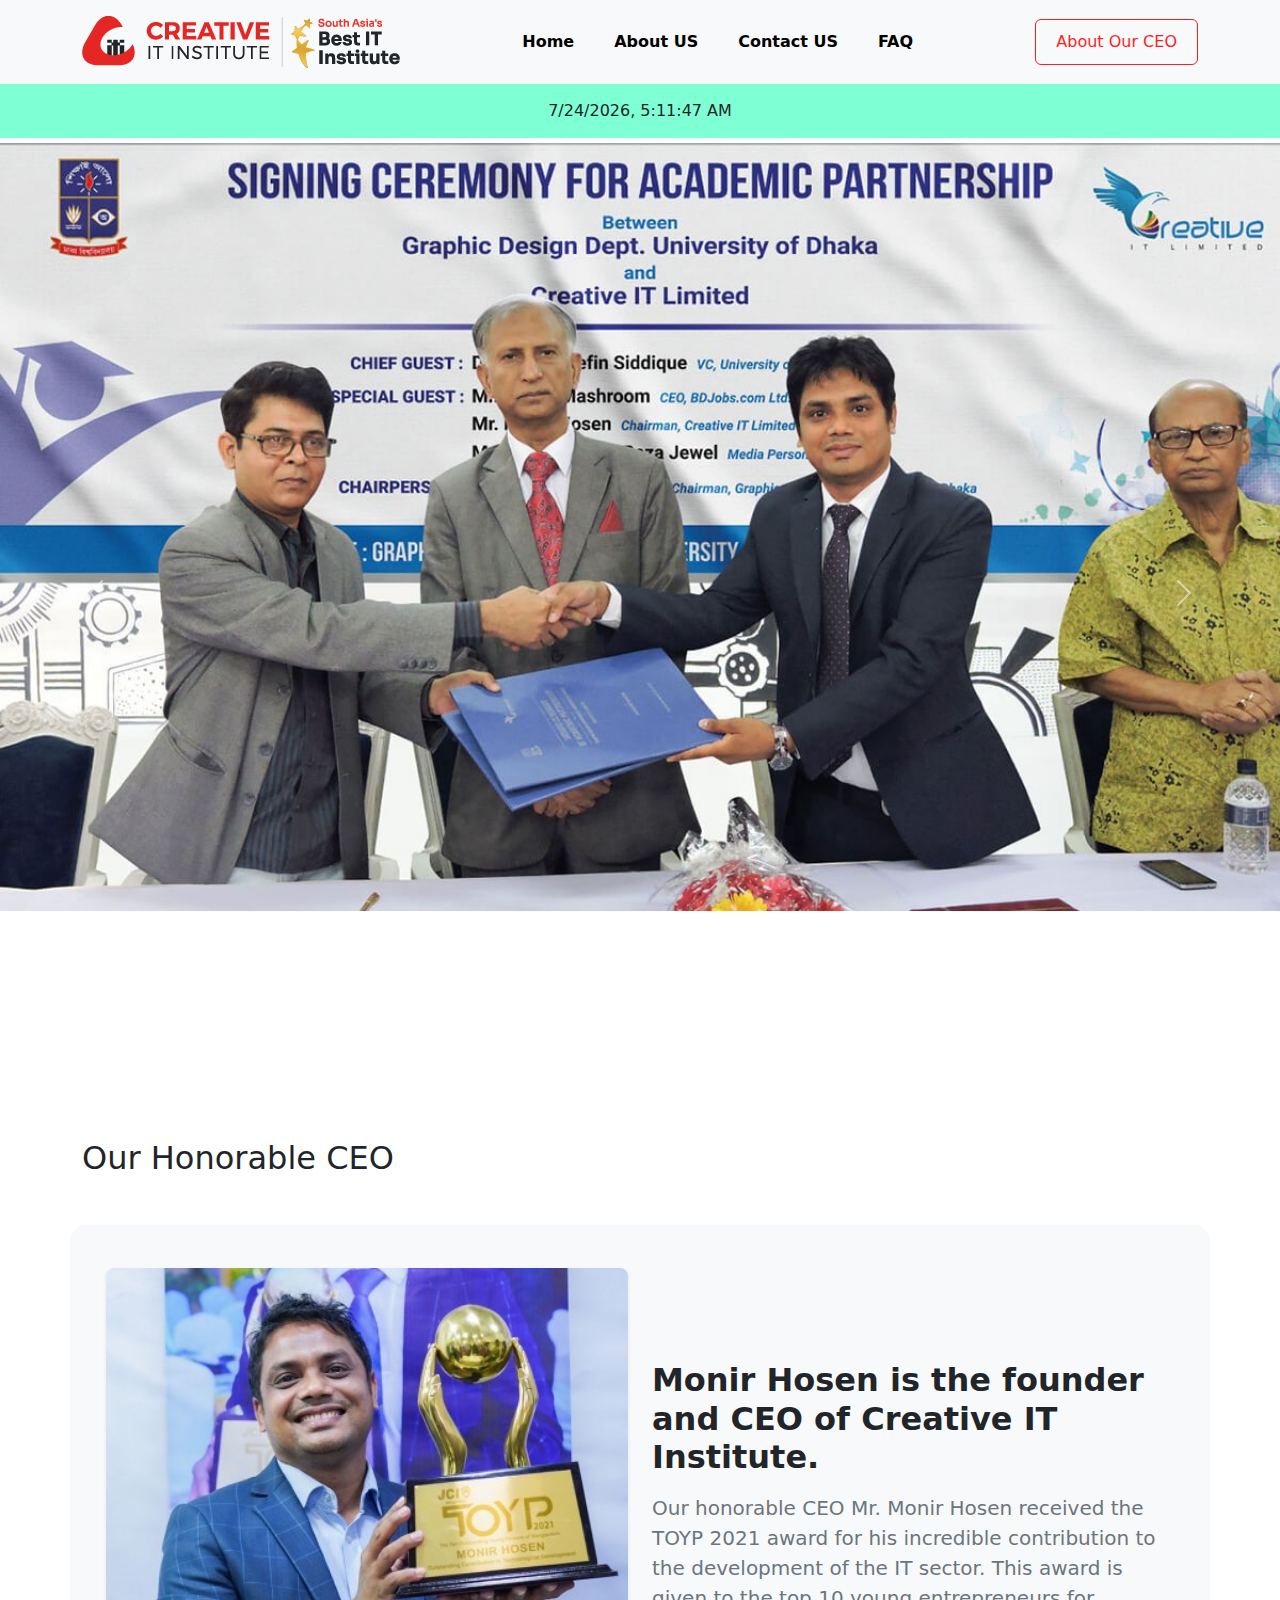
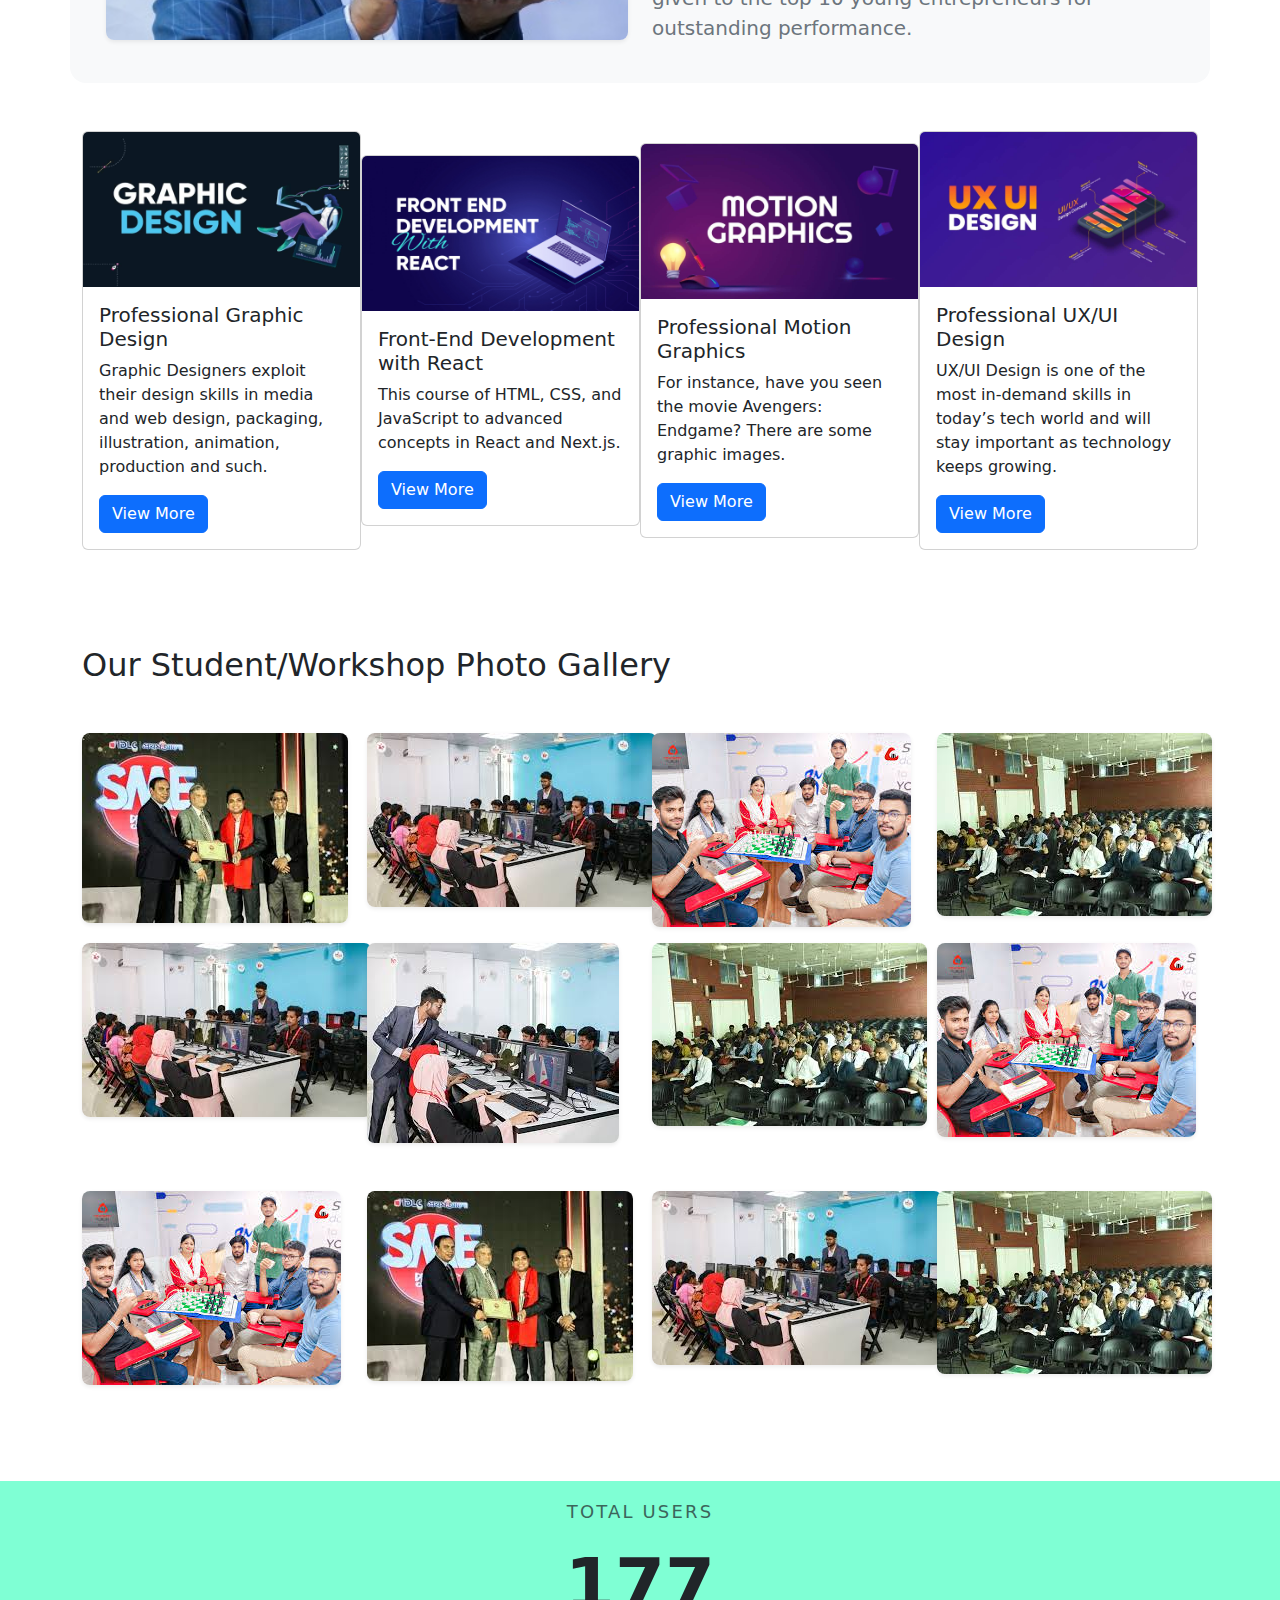
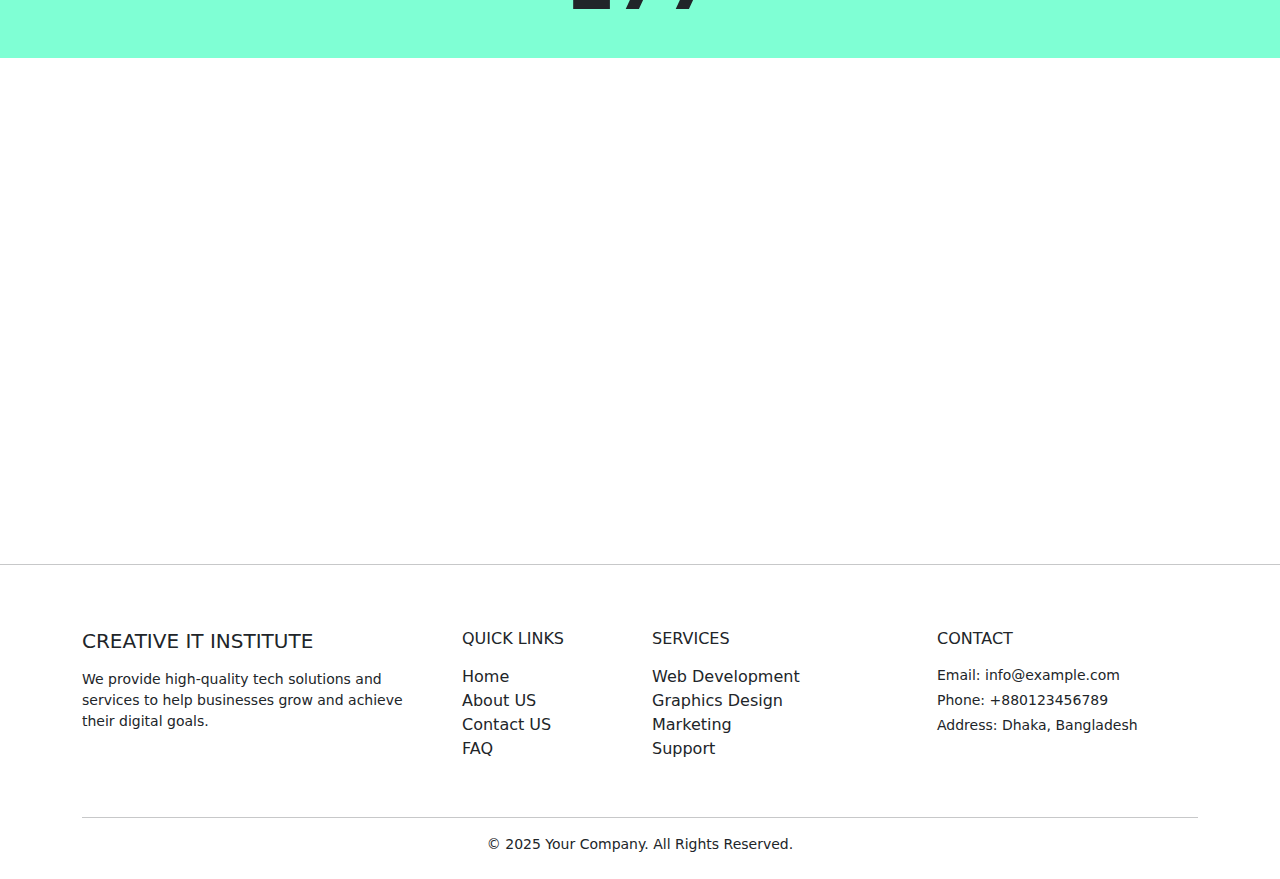
<file: index.html>
<!DOCTYPE html>
<html lang="en">

<head>
    <meta charset="UTF-8">
    <meta name="viewport" content="width=device-width, initial-scale=1.0">
    <title>EBT-Exam-II</title>
    <link rel="icon" type="image/x-icon" href="/Images/fav.webp">
    <link rel="stylesheet" href="./CSS/bootstrap.min.css">
    <link rel="stylesheet" href="./CSS/Style.css">
</head>     
<body>     
    <nav class="navbar navbar-expand-lg navbar-light bg-light">  
        <div class="container py-2">
            <img src="./Images/logo.png" alt=""> 
            <button class="navbar-toggler" type="button" data-bs-toggle="collapse"
                data-bs-target="#navbarSupportedContent" aria-controls="navbarSupportedContent" aria-expanded="false"
                aria-label="Toggle navigation">
                <span class="navbar-toggler-icon"></span>
            </button>
            <div class="collapse navbar-collapse" id="navbarSupportedContent">
                <ul class="navbar-nav me-auto mb-2 mb-lg-0 gap-4">
                    <li class="nav-item">
                        <a class="nav-link active nav-a" aria-current="page" href="#" rel="noopener noreferrer">Home</a>
                    </li>
                    <li class="nav-item">
                        <a class="nav-link active nav-a" aria-current="page" href="/Pages/About.html" target="_blank"
                            rel="noopener noreferrer">About
                            US</a>
                    </li>
                    <li class="nav-item">
                        <a class="nav-link active nav-a" aria-current="page" href="/Pages/Contact.html" target="_blank"
                            rel="noopener noreferrer">Contact
                            US</a>
                    </li>
                    <li class="nav-item">
                        <a class="nav-link active nav-a" aria-current="page" href="/Pages/FAQ.html" target="_blank"
                            rel="noopener noreferrer">FAQ</a>
                    </li>
                </ul>
                <button class="btn btn-outline-success">
                    <a href="#CEO">About Our CEO</a>
                </button>
            </div>
        </div>
    </nav>

    <p id="demo"></p>

    <div id="carouselExampleControls" class="carousel slide" data-bs-ride="carousel">
        <div class="carousel-inner">
            <div class="carousel-item active">
                <img src="./Images/cii.jpg" class="d-block w-100" alt="...">
            </div>
            <div class="carousel-item">
                <img src="./Images/cccccc.webp" class="d-block w-100" alt="...">
            </div>
            <div class="carousel-item">
                <img src="./Images/cccii.jpg" class="d-block w-100" alt="...">
            </div>
            <div class="carousel-item">
                <img src="./Images/ccccii.jpg" class="d-block w-100" alt="...">
            </div>
        </div>
        <button class="carousel-control-prev" type="button" data-bs-target="#carouselExampleControls"
            data-bs-slide="prev">
            <span class="carousel-control-prev-icon" aria-hidden="true"></span>
            <span class="visually-hidden">Previous</span>
        </button>
        <button class="carousel-control-next" type="button" data-bs-target="#carouselExampleControls"
            data-bs-slide="next">
            <span class="carousel-control-next-icon" aria-hidden="true"></span>
            <span class="visually-hidden">Next</span>
        </button>
    </div>

    <div class="container my-5 pt-5" id="CEO">
        <h2>Our Honorable CEO</h2>
        <div class="row align-items-center p-4 rounded-4 mt-5" style="background:#f8f9fa;">
            <div class="col-lg-6 mb-4 mb-lg-0">
                <img src="/Images/CEO.jpg" alt="Award Image" class="img-fluid rounded-3 shadow-sm w-100">
            </div>

            <div class="col-lg-6 mt-5 pt-5">
                <h2 class="fw-bold mb-3 mt-3">
                    Monir Hosen is the founder and CEO of Creative IT Institute.
                </h2>

                <p class="text-secondary fs-5">
                    Our honorable CEO Mr. Monir Hosen received the TOYP 2021 award for his incredible
                    contribution to the development of the IT sector. This award is given to the top
                    10 young entrepreneurs for outstanding performance.
                </p>
            </div>

        </div>
    </div>

    <div class="container d-flex mt-5">
        <div class="card" style="width: 18rem;">
            <img src="./Images/GD.jpg" class="card-img-top" alt="...">
            <div class="card-body">
                <h5 class="card-title">Professional Graphic Design</h5>
                <p class="card-text">Graphic Designers exploit their design skills in media and web design, packaging,
                    illustration, animation, production
                    and such.</p>
                <a href="#" class="btn btn-primary">View More</a>
            </div>
        </div>
        <div class="card" style="width: 18rem;">
            <img src="./Images/MFDR.jpg" class="card-img-top" alt="...">
            <div class="card-body">
                <h5 class="card-title">Front-End Development with React</h5>
                <p class="card-text">This course of HTML, CSS, and JavaScript to advanced concepts in React and Next.js.
                </p>
                <a href="#" class="btn btn-primary">View More</a>
            </div>
        </div>
        <div class="card" style="width: 18rem;">
            <img src="./Images/MG.jpg" class="card-img-top" alt="...">
            <div class="card-body">
                <h5 class="card-title">Professional Motion Graphics</h5>
                <p class="card-text">For instance, have you seen the movie
                    Avengers: Endgame? There are some graphic images.</p>
                <a href="#" class="btn btn-primary">View More</a>
            </div>
        </div>
        <div class="card" style="width: 18rem;">
            <img src="./Images/UIXI.jpg" class="card-img-top" alt="...">
            <div class="card-body">
                <h5 class="card-title">Professional UX/UI Design</h5>
                <p class="card-text">UX/UI Design is one of the most in-demand skills in today’s tech world and will
                    stay important as technology keeps
                    growing.</p>
                <a href="#" class="btn btn-primary">View More</a>
            </div>
        </div>
    </div>

    <div class="container mt-5 pt-5 mb-5 pb-5">
        <h2>Our Student/Workshop Photo Gallery</h2>
        <div class="row mt-5">
            <div class="col-lg-3 "><img class="rounded-3 shadow-sm" src="./Images/s1.jpg" alt=""></div>
            <div class="col-lg-3 "><img class="rounded-3 shadow-sm" src="./Images/s.jpg" alt=""></div>
            <div class="col-lg-3 "><img class="rounded-3 shadow-sm" src="./Images/ss.jpg" alt=""></div>
            <div class="col-lg-3 "><img class="rounded-3 shadow-sm" src="./Images/ss1.jpg" alt=""></div>
        </div>
        <div class="row mt-3">
            <div class="col-lg-3 "><img class="rounded-3 shadow-sm" src="./Images/s.jpg" alt=""></div>
            <div class="col-lg-3 "><img class="rounded-3 shadow-sm" src="./Images/sss.jpg" alt=""></div>
            <div class="col-lg-3 "><img class="rounded-3 shadow-sm" src="./Images/ss1.jpg" alt=""></div>
            <div class="col-lg-3 "><img class="rounded-3 shadow-sm" src="./Images/ss.jpg" alt=""></div>
        </div>
        <div class="row mt-5">
            <div class="col-lg-3 "><img class="rounded-3 shadow-sm" src="./Images/ss.jpg" alt=""></div>
            <div class="col-lg-3 "><img class="rounded-3 shadow-sm" src="./Images/s1.jpg" alt=""></div>
            <div class="col-lg-3 "><img class="rounded-3 shadow-sm" src="./Images/s.jpg" alt=""></div>
            <div class="col-lg-3 "><img class="rounded-3 shadow-sm" src="./Images/ss1.jpg" alt=""></div>
        </div>
    </div>

    <section class="counter-section">
        <h2 class="counter-title">Total Users</h2>
        <span id="number_up" class="counter-value">0</span>
    </section>

    <ul class="food-list">
        <li>Pizza</li>
        <li>Burger</li>
        <li>Sushi</li>
        <li>Pasta</li>
        <li>Salad</li>
    </ul>

    <hr class=" border-dark">
    <footer class="  pt-5 pb-4">
        <div class="container">
            <div class="row">

                <div class="col-lg-4 col-md-6 mb-4">
                    <h5 class="text-uppercase mb-3">Creative IT Institute</h5>
                    <p class="small">
                        We provide high-quality tech solutions and services to help businesses grow
                        and achieve their digital goals.
                    </p>
                </div>

                <div class="col-lg-2 col-md-6 mb-4">
                    <h6 class="text-uppercase mb-3">Quick Links</h6>
                    <ul class="list-unstyled">
                        <li><a href="#" class=" text-dark text-decoration-none">Home</a></li>
                        <li><a href="#" class=" text-dark text-decoration-none">About US</a></li>
                        <li><a href="#" class=" text-dark text-decoration-none">Contact US</a></li>
                        <li><a href="#" class=" text-dark text-decoration-none">FAQ</a></li>
                    </ul>
                </div>

                <div class="col-lg-3 col-md-6 mb-4">
                    <h6 class="text-uppercase mb-3">Services</h6>
                    <ul class="list-unstyled">
                        <li><a href="#" class=" text-dark text-decoration-none">Web Development</a></li>
                        <li><a href="#" class=" text-dark text-decoration-none">Graphics Design</a></li>
                        <li><a href="#" class=" text-dark text-decoration-none">Marketing</a></li>
                        <li><a href="#" class=" text-dark text-decoration-none">Support</a></li>
                    </ul>
                </div>

                <div class="col-lg-3 col-md-6 mb-4">
                    <h6 class="text-uppercase mb-3">Contact</h6>
                    <p class="small mb-1">Email: info@example.com</p>
                    <p class="small mb-1">Phone: +880123456789</p>
                    <p class="small">Address: Dhaka, Bangladesh</p>
                </div>

            </div>

            <hr class=" border-dark">

            <div class="text-center small">
                © 2025 Your Company. All Rights Reserved.
            </div>
        </div>
    </footer>


    <script src="../JS/bootstrap.min.js"></script>
    <script src="./JS/Script.js"></script>
</body>

</html>
</file>
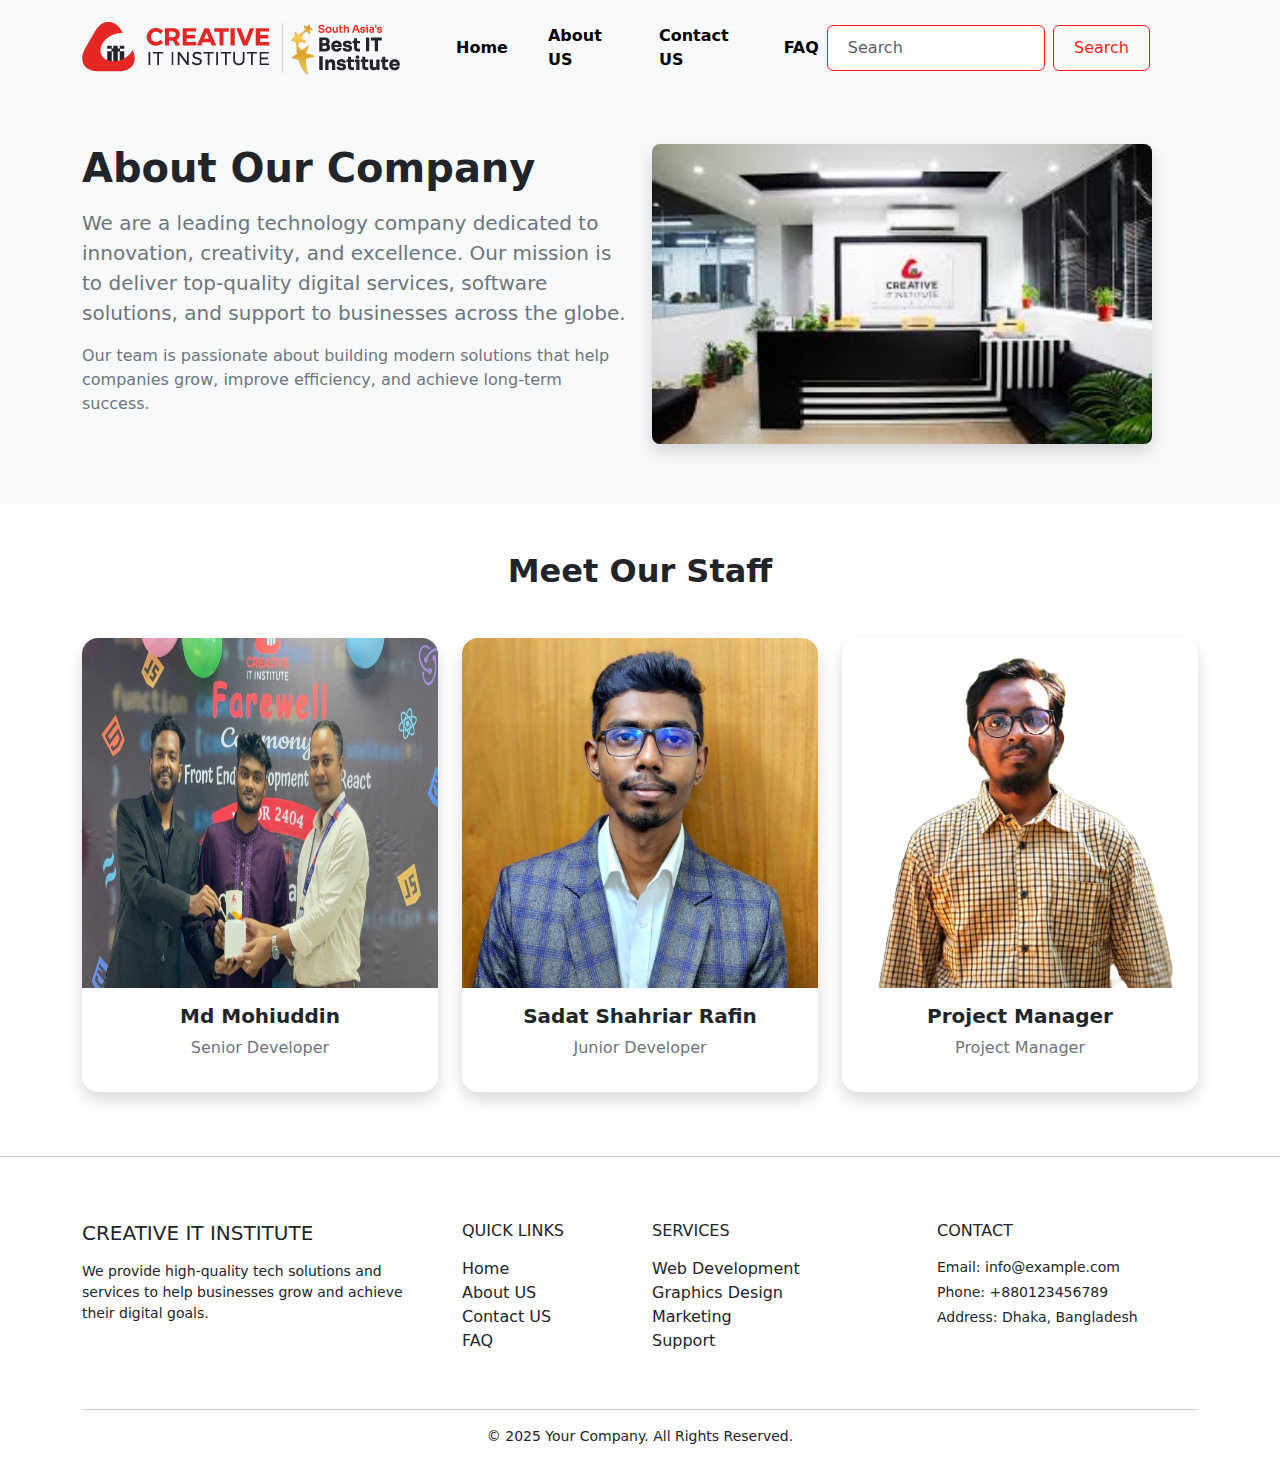
<file: Pages/About.html>
<!DOCTYPE html>
<html lang="en">

<head>
    <meta charset="UTF-8">
    <meta name="viewport" content="width=device-width, initial-scale=1.0">
    <title>About US</title>
    <link rel="icon" type="image/x-icon" href="/Images/fav.webp">
    <link rel="stylesheet" href="../CSS/bootstrap.min.css">
    <link rel="stylesheet" href="../CSS/Style.css">
</head>

<body>
    <nav class="navbar navbar-expand-lg navbar-light bg-light">
        <div class="container py-2">
            <img src="../Images/logo.png" alt="">
            <button class="navbar-toggler" type="button" data-bs-toggle="collapse"
                data-bs-target="#navbarSupportedContent" aria-controls="navbarSupportedContent" aria-expanded="false"
                aria-label="Toggle navigation">
                <span class="navbar-toggler-icon"></span>
            </button>
            <div class="collapse navbar-collapse mx-5" id="navbarSupportedContent">
                <ul class="navbar-nav me-auto mb-2 mb-lg-0 gap-4">
                    <li class="nav-item">
                        <a class="nav-link active nav-a" aria-current="page" href="/index.html" 
                            rel="noopener noreferrer">Home</a>
                    </li>
                    <li class="nav-item">
                        <a class="nav-link active nav-a" aria-current="page" href="/Pages/About.html" target="_blank"
                            rel="noopener noreferrer">About
                            US</a>
                    </li>
                    <li class="nav-item">
                        <a class="nav-link active nav-a" aria-current="page" href="/Pages/Contact.html" target="_blank"
                            rel="noopener noreferrer">Contact
                            US</a>
                    </li>
                    <li class="nav-item">
                        <a class="nav-link active nav-a" aria-current="page" href="/Pages/FAQ.html" target="_blank"
                            rel="noopener noreferrer">FAQ</a>
                    </li>
                </ul>
                <form class="d-flex">
                    <input class="form-control me-2" type="search" placeholder="Search" aria-label="Search">
                    <button class="btn btn-outline-success" type="submit">Search</button>
                </form>
            </div>
        </div>
    </nav>

    <section class="py-5 bg-light">
        <div class="container">
            <div class="row align-items-center">
                <div class="col-lg-6 mb-4">
                    <h1 class="fw-bold mb-3">About Our Company</h1>
                    <p class="lead text-secondary">
                        We are a leading technology company dedicated to innovation,
                        creativity, and excellence. Our mission is to deliver top-quality
                        digital services, software solutions, and support to businesses
                        across the globe.
                    </p>
                    <p class="text-secondary">
                        Our team is passionate about building modern solutions that help
                        companies grow, improve efficiency, and achieve long-term success.
                    </p>
                </div>

                <div class="col-lg-6">
                    <img src="../Images/cc.jpg" class="img-fluid rounded-3 shadow " style="height: 300px;"
                        alt="Company Image">
                </div>

            </div>
        </div>
    </section>

    <section class="py-5">
        <div class="container text-center">
            <h2 class="fw-bold mb-5">Meet Our Staff</h2>

            <div class="row g-4">

                <div class="col-lg-4 col-md-6">
                    <div class="card border-0 shadow rounded-4">
                        <img src="../Images/mdm.jpg" class=" card-img-top rounded-top-4" alt="Staff 1"
                            style="height: 350px;">
                        <div class="card-body">
                            <h5 class="card-title fw-bold">Md Mohiuddin</h5>
                            <p class="text-secondary">Senior Developer</p>
                        </div>
                    </div>
                </div>

                <div class="col-lg-4 col-md-6">
                    <div class="card border-0 shadow rounded-4">
                        <img src="../Images/WhatsApp Image 2025-10-20 at 10.45.04_4f6aa712.jpg"
                            class="card-img-top rounded-top-4" alt="Staff 2" style="height: 350px;">
                        <div class="card-body">
                            <h5 class="card-title fw-bold">Sadat Shahriar Rafin</h5>
                            <p class="text-secondary">Junior Developer</p>
                        </div>
                    </div>
                </div>

                <div class="col-lg-4 col-md-6">
                    <div class="card border-0 shadow rounded-4">
                        <img src="../Images/hamim.png" class="card-img-top rounded-top-4" alt="Staff 3"
                            style="height: 350px;">
                        <div class="card-body">
                            <h5 class="card-title fw-bold">Project Manager</h5>
                            <p class="text-secondary">Project Manager</p>
                        </div>
                    </div>
                </div>

            </div>
        </div>
    </section>

    <hr class=" border-dark">
    <footer class="  pt-5 pb-4">
        <div class="container">
            <div class="row">

                <div class="col-lg-4 col-md-6 mb-4">
                    <h5 class="text-uppercase mb-3">Creative IT Institute</h5>
                    <p class="small">
                        We provide high-quality tech solutions and services to help businesses grow
                        and achieve their digital goals.
                    </p>
                </div>

                <div class="col-lg-2 col-md-6 mb-4">
                    <h6 class="text-uppercase mb-3">Quick Links</h6>
                    <ul class="list-unstyled">
                        <li><a href="#" class=" text-dark text-decoration-none">Home</a></li>
                        <li><a href="#" class=" text-dark text-decoration-none">About US</a></li>
                        <li><a href="#" class=" text-dark text-decoration-none">Contact US</a></li>
                        <li><a href="#" class=" text-dark text-decoration-none">FAQ</a></li>
                    </ul>
                </div>

                <div class="col-lg-3 col-md-6 mb-4">
                    <h6 class="text-uppercase mb-3">Services</h6>
                    <ul class="list-unstyled">
                        <li><a href="#" class=" text-dark text-decoration-none">Web Development</a></li>
                        <li><a href="#" class=" text-dark text-decoration-none">Graphics Design</a></li>
                        <li><a href="#" class=" text-dark text-decoration-none">Marketing</a></li>
                        <li><a href="#" class=" text-dark text-decoration-none">Support</a></li>
                    </ul>
                </div>

                <div class="col-lg-3 col-md-6 mb-4">
                    <h6 class="text-uppercase mb-3">Contact</h6>
                    <p class="small mb-1">Email: info@example.com</p>
                    <p class="small mb-1">Phone: +880123456789</p>
                    <p class="small">Address: Dhaka, Bangladesh</p>
                </div>

            </div>

            <hr class=" border-dark">

            <div class="text-center small">
                © 2025 Your Company. All Rights Reserved.
            </div>
        </div>
    </footer>

    <script src="../JS/bootstrap.min.js"></script>
    <script src="../JS/Script.js"></script>
</body>

</html>
</file>
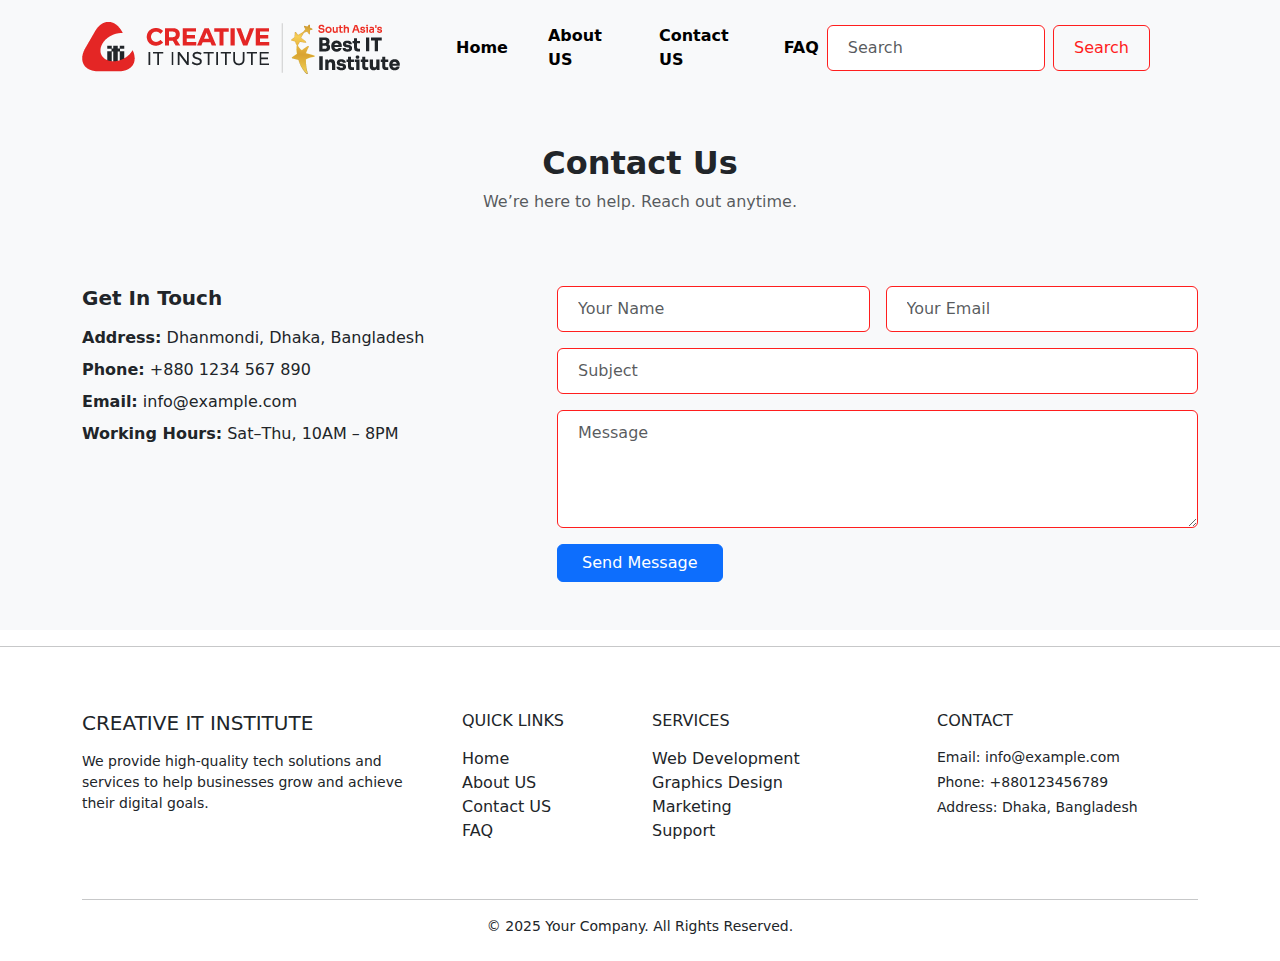
<file: Pages/Contact.html>
<!DOCTYPE html>
<html lang="en">

<head>
    <meta charset="UTF-8">
    <meta name="viewport" content="width=device-width, initial-scale=1.0">
    <title>Contact US</title>
    <link rel="icon" type="image/x-icon" href="/Images/fav.webp">
    <link rel="stylesheet" href="/CSS/bootstrap.min.css">
    <link rel="stylesheet" href="/CSS/Style.css">
</head>

<body>
    <nav class="navbar navbar-expand-lg navbar-light bg-light">
        <div class="container py-2">
            <img src="../Images/logo.png" alt="">
            <button class="navbar-toggler" type="button" data-bs-toggle="collapse"
                data-bs-target="#navbarSupportedContent" aria-controls="navbarSupportedContent" aria-expanded="false"
                aria-label="Toggle navigation">
                <span class="navbar-toggler-icon"></span>
            </button>
            <div class="collapse navbar-collapse mx-5" id="navbarSupportedContent">
                <ul class="navbar-nav me-auto mb-2 mb-lg-0 gap-4">
                    <li class="nav-item">
                        <a class="nav-link active nav-a" aria-current="page" href="/index.html" 
                            rel="noopener noreferrer">Home</a>
                    </li>
                    <li class="nav-item">
                        <a class="nav-link active nav-a" aria-current="page" href="/Pages/About.html" target="_blank"
                            rel="noopener noreferrer">About
                            US</a>
                    </li>
                    <li class="nav-item">
                        <a class="nav-link active nav-a" aria-current="page" href="/Pages/Contact.html" target="_blank"
                            rel="noopener noreferrer">Contact
                            US</a>
                    </li>
                    <li class="nav-item">
                        <a class="nav-link active nav-a" aria-current="page" href="/Pages/FAQ.html" target="_blank"
                            rel="noopener noreferrer">FAQ</a>
                    </li>
                </ul>
                <form class="d-flex">
                    <input class="form-control me-2" type="search" placeholder="Search" aria-label="Search">
                    <button class="btn btn-outline-success" type="submit">Search</button>
                </form>
            </div>
        </div>
    </nav>

    <section class="contact-section py-5">
        <div class="container">

            <div class="text-center mb-4">
                <h2 class="fw-bold">Contact Us</h2>
                <p class="text-muted pb-5">We’re here to help. Reach out anytime.</p>
            </div>

            <div class="row g-4 align-items-center">

                <!-- Contact Info -->
                <div class="col-md-5">
                    <h5 class="fw-bold mb-3">Get In Touch</h5>
                    <p class="mb-2"><strong>Address:</strong> Dhanmondi, Dhaka, Bangladesh</p>
                    <p class="mb-2"><strong>Phone:</strong> +880 1234 567 890</p>
                    <p class="mb-2"><strong>Email:</strong> info@example.com</p>
                    <p><strong>Working Hours:</strong> Sat–Thu, 10AM – 8PM</p>
                </div>

                <!-- Contact Form -->
                <div class="col-md-7">
                    <form id="contactForm">
                        <div class="row g-3">

                            <div class="col-md-6">
                                <input type="text" class="form-control" placeholder="Your Name" required>
                            </div>

                            <div class="col-md-6">
                                <input type="email" class="form-control" placeholder="Your Email" required>
                            </div>

                            <div class="col-12">
                                <input type="text" class="form-control" placeholder="Subject" required>
                            </div>

                            <div class="col-12">
                                <textarea class="form-control" rows="4" placeholder="Message" required></textarea>
                            </div>

                            <div class="col-12">
                                <button type="button" class="btn btn-primary px-4" onclick="showAlert()">Send
                                    Message</button>
                            </div>

                        </div>
                    </form>
                </div>

            </div>

        </div>
    </section>

    <hr class=" border-dark">
    <footer class="  pt-5 pb-4">
        <div class="container">
            <div class="row">

                <div class="col-lg-4 col-md-6 mb-4">
                    <h5 class="text-uppercase mb-3">Creative IT Institute</h5>
                    <p class="small">
                        We provide high-quality tech solutions and services to help businesses grow
                        and achieve their digital goals.
                    </p>
                </div>

                <div class="col-lg-2 col-md-6 mb-4">
                    <h6 class="text-uppercase mb-3">Quick Links</h6>
                    <ul class="list-unstyled">
                        <li><a href="#" class=" text-dark text-decoration-none">Home</a></li>
                        <li><a href="#" class=" text-dark text-decoration-none">About US</a></li>
                        <li><a href="#" class=" text-dark text-decoration-none">Contact US</a></li>
                        <li><a href="#" class=" text-dark text-decoration-none">FAQ</a></li>
                    </ul>
                </div>

                <div class="col-lg-3 col-md-6 mb-4">
                    <h6 class="text-uppercase mb-3">Services</h6>
                    <ul class="list-unstyled">
                        <li><a href="#" class=" text-dark text-decoration-none">Web Development</a></li>
                        <li><a href="#" class=" text-dark text-decoration-none">Graphics Design</a></li>
                        <li><a href="#" class=" text-dark text-decoration-none">Marketing</a></li>
                        <li><a href="#" class=" text-dark text-decoration-none">Support</a></li>
                    </ul>
                </div>

                <div class="col-lg-3 col-md-6 mb-4">
                    <h6 class="text-uppercase mb-3">Contact</h6>
                    <p class="small mb-1">Email: info@example.com</p>
                    <p class="small mb-1">Phone: +880123456789</p>
                    <p class="small">Address: Dhaka, Bangladesh</p>
                </div>

            </div>

            <hr class=" border-dark">

            <div class="text-center small">
                © 2025 Your Company. All Rights Reserved.
            </div>
        </div>
    </footer>

    <script src="../JS/bootstrap.min.js"></script>
    <script src="../JS/Script.js"></script>
</body>

</html>
</file>
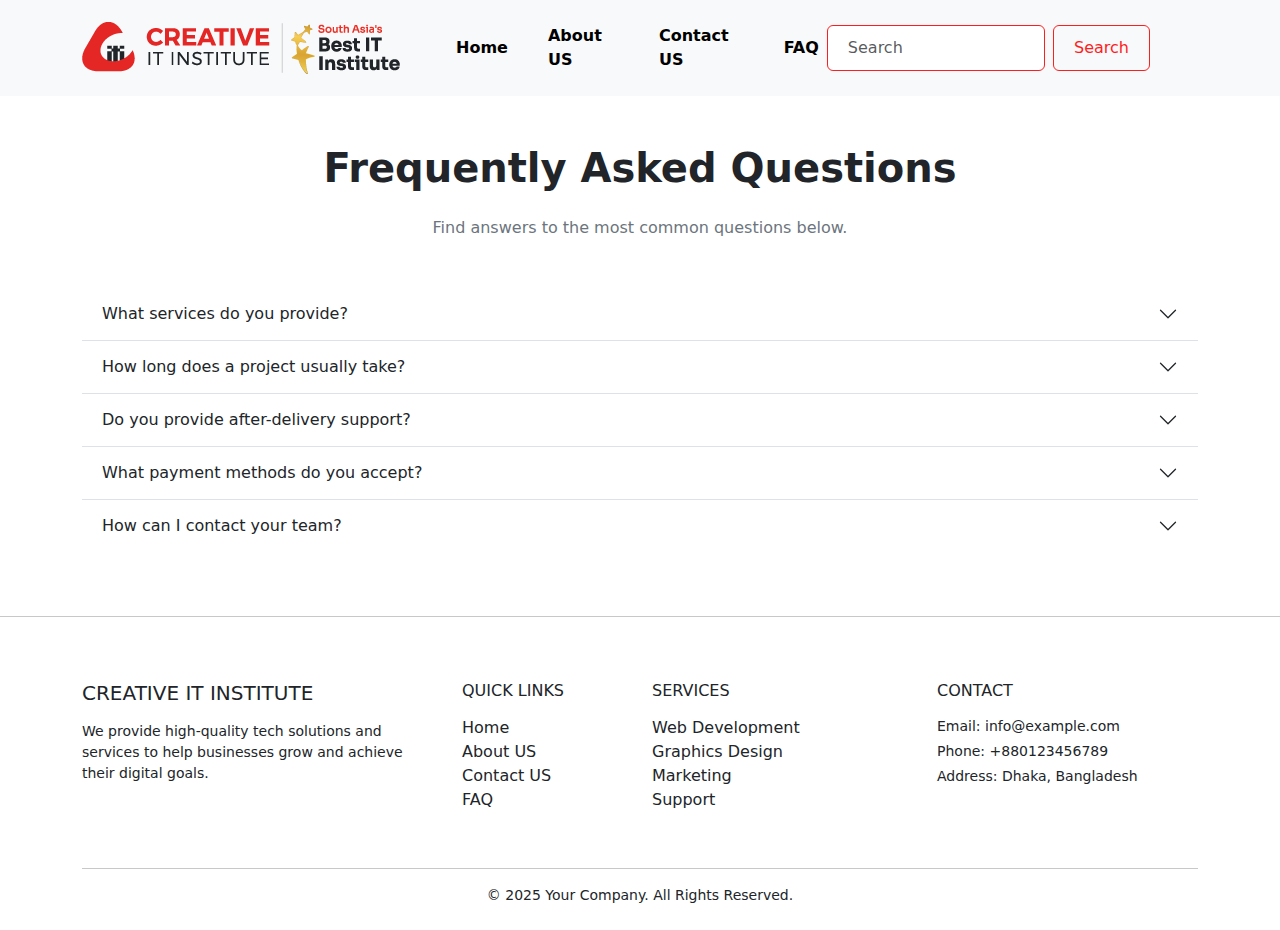
<file: Pages/FAQ.html>
<!DOCTYPE html>
<html lang="en">

<head>
    <meta charset="UTF-8">
    <meta name="viewport" content="width=device-width, initial-scale=1.0">
    <title>FAQ</title>
    <link rel="icon" type="image/x-icon" href="/Images/fav.webp">
    <link rel="stylesheet" href="../CSS/bootstrap.min.css">
    <link rel="stylesheet" href="../CSS/Style.css">
</head>

<body>
    <nav class="navbar navbar-expand-lg navbar-light bg-light">
        <div class="container py-2">
            <img src="../Images/logo.png" alt="">
            <button class="navbar-toggler" type="button" data-bs-toggle="collapse"
                data-bs-target="#navbarSupportedContent" aria-controls="navbarSupportedContent" aria-expanded="false"
                aria-label="Toggle navigation">
                <span class="navbar-toggler-icon"></span>
            </button>
            <div class="collapse navbar-collapse mx-5" id="navbarSupportedContent">
                <ul class="navbar-nav me-auto mb-2 mb-lg-0 gap-4">
                    <li class="nav-item">
                        <a class="nav-link active nav-a" aria-current="page" href="/index.html"
                            rel="noopener noreferrer">Home</a>
                    </li>
                    <li class="nav-item">
                        <a class="nav-link active nav-a" aria-current="page" href="/Pages/About.html" target="_blank"
                            rel="noopener noreferrer">About
                            US</a>
                    </li>
                    <li class="nav-item">
                        <a class="nav-link active nav-a" aria-current="page" href="/Pages/Contact.html" target="_blank"
                            rel="noopener noreferrer">Contact
                            US</a>
                    </li>
                    <li class="nav-item">
                        <a class="nav-link active nav-a" aria-current="page" href="/Pages/FAQ.html" target="_blank"
                            rel="noopener noreferrer">FAQ</a>
                    </li>
                </ul>
                <form class="d-flex">
                    <input class="form-control me-2" type="search" placeholder="Search" aria-label="Search">
                    <button class="btn btn-outline-success" type="submit">Search</button>
                </form>
            </div>
        </div>
    </nav>

    <div class="container py-5">
        <h1 class="fw-bold text-center mb-4">Frequently Asked Questions</h1>
        <p class="text-center text-secondary mb-5">Find answers to the most common questions below.</p>
        <div class="accordion accordion-flush" id="accordionFlushExample">

            <div class="accordion-item">
                <h2 class="accordion-header" id="flush-headingOne">
                    <button class="accordion-button collapsed" type="button" data-bs-toggle="collapse"
                        data-bs-target="#flush-collapseOne">
                        What services do you provide?
                    </button>
                </h2>
                <div id="flush-collapseOne" class="accordion-collapse collapse" data-bs-parent="#accordionFlushExample">
                    <div class="accordion-body">
                        We offer web development, app development, UI/UX design, digital marketing, and IT support.
                    </div>
                </div>
            </div>

            <div class="accordion-item">
                <h2 class="accordion-header" id="flush-headingTwo">
                    <button class="accordion-button collapsed" type="button" data-bs-toggle="collapse"
                        data-bs-target="#flush-collapseTwo">
                        How long does a project usually take?
                    </button>
                </h2>
                <div id="flush-collapseTwo" class="accordion-collapse collapse" data-bs-parent="#accordionFlushExample">
                    <div class="accordion-body">
                        Most projects take between 2 to 8 weeks depending on the features and complexity.
                    </div>
                </div>
            </div>

            <div class="accordion-item">
                <h2 class="accordion-header" id="flush-headingThree">
                    <button class="accordion-button collapsed" type="button" data-bs-toggle="collapse"
                        data-bs-target="#flush-collapseThree">
                        Do you provide after-delivery support?
                    </button>
                </h2>
                <div id="flush-collapseThree" class="accordion-collapse collapse"
                    data-bs-parent="#accordionFlushExample">
                    <div class="accordion-body">
                        Yes, we offer maintenance, updates, bug fixes, and long-term support.
                    </div>
                </div>
            </div>

            <div class="accordion-item">
                <h2 class="accordion-header" id="flush-headingFour">
                    <button class="accordion-button collapsed" type="button" data-bs-toggle="collapse"
                        data-bs-target="#flush-collapseFour">
                        What payment methods do you accept?
                    </button>
                </h2>
                <div id="flush-collapseFour" class="accordion-collapse collapse"
                    data-bs-parent="#accordionFlushExample">
                    <div class="accordion-body">
                        We accept bank transfer, mobile banking, international payments, and installment plans.
                    </div>
                </div>
            </div>

            <div class="accordion-item">
                <h2 class="accordion-header" id="flush-headingFive">
                    <button class="accordion-button collapsed" type="button" data-bs-toggle="collapse"
                        data-bs-target="#flush-collapseFive">
                        How can I contact your team?
                    </button>
                </h2>
                <div id="flush-collapseFive" class="accordion-collapse collapse"
                    data-bs-parent="#accordionFlushExample">
                    <div class="accordion-body">
                        You can contact us through email, phone, WhatsApp, or the contact form on our website.
                    </div>
                </div>
            </div>
        </div>
    </div>

    <hr class=" border-dark">
    <footer class="  pt-5 pb-4">
        <div class="container">
            <div class="row">

                <div class="col-lg-4 col-md-6 mb-4">
                    <h5 class="text-uppercase mb-3">Creative IT Institute</h5>
                    <p class="small">
                        We provide high-quality tech solutions and services to help businesses grow
                        and achieve their digital goals.
                    </p>
                </div>

                <div class="col-lg-2 col-md-6 mb-4">
                    <h6 class="text-uppercase mb-3">Quick Links</h6>
                    <ul class="list-unstyled">
                        <li><a href="#" class=" text-dark text-decoration-none">Home</a></li>
                        <li><a href="#" class=" text-dark text-decoration-none">About US</a></li>
                        <li><a href="#" class=" text-dark text-decoration-none">Contact US</a></li>
                        <li><a href="#" class=" text-dark text-decoration-none">FAQ</a></li>
                    </ul>
                </div>

                <div class="col-lg-3 col-md-6 mb-4">
                    <h6 class="text-uppercase mb-3">Services</h6>
                    <ul class="list-unstyled">
                        <li><a href="#" class=" text-dark text-decoration-none">Web Development</a></li>
                        <li><a href="#" class=" text-dark text-decoration-none">Graphics Design</a></li>
                        <li><a href="#" class=" text-dark text-decoration-none">Marketing</a></li>
                        <li><a href="#" class=" text-dark text-decoration-none">Support</a></li>
                    </ul>
                </div>

                <div class="col-lg-3 col-md-6 mb-4">
                    <h6 class="text-uppercase mb-3">Contact</h6>
                    <p class="small mb-1">Email: info@example.com</p>
                    <p class="small mb-1">Phone: +880123456789</p>
                    <p class="small">Address: Dhaka, Bangladesh</p>
                </div>

            </div>

            <hr class=" border-dark">

            <div class="text-center small">
                © 2025 Your Company. All Rights Reserved.
            </div>
        </div>
    </footer>

    <script src="../JS/bootstrap.min.js"></script>
    <script src="../JS/Script.js"></script>
</body>

</html>
</file>
<file: CSS/Style.css>
* {
    margin: auto;
    padding: auto;
}

html {
    scroll-behavior: smooth;               
}

.nav-a {                  
    transition: color 0.3s linear;
    font-weight: 600;
}

.nav-a:hover {
    color: #ff1e1e !important;
}              
                   
.form-control {
    border-color: #ff1e1e !important;
    transition: all 0.3s ease;
    padding: 10px 20px;
}                

.form-control:focus {
    border-color: #ff1e1e !important;             
    box-shadow: 0 0 5px #ff1e1e50 !important;
}

.btn-outline-success {
    border-color: #ff1e1e;
    color: #ff1e1e;
    transition: all 0.3s ease;
    padding: 10px 20px;
    transition: color 0.3s ease-out;
}

.btn-outline-success a {
    text-decoration: none;
    color: #ff1e1e;
    transition: color 0.3s ease;
    transition: color 0.3s ease-in;
}

.btn-outline-success:hover {
    background-color: #ff1e1e;
    border-color: #ff1e1e;
}

.btn-outline-success:hover a {
    color: white;
}

.carousel-item {
    height: 900px !important;
}

footer a:hover {
    color: #ff1e1e !important;
}

#demo {
    width: 100%;
    text-align: center;
    padding: 15px;
    background: aquamarine;
    margin-bottom: 5px;
}


.counter-section {
    display: flex;
    flex-direction: column;
    justify-content: center;
    align-items: center;
    background: aquamarine;
    padding: 20px 0;
    margin-bottom: 5px;
}

.counter-title {
    font-size: 18px;
    letter-spacing: 0.12em;
    text-transform: uppercase;
    opacity: 0.7;
}

.counter-value {
    font-size: 72px;
    font-weight: 700;
}

/* 8. food item */

ul.food-list {
    list-style: none;
    padding: 0;
    max-width: 340px;
    margin: 70px auto;
    font-family: "Segoe UI", sans-serif;
}

ul.food-list li {
    position: relative;
    background-color: #fff7ed;
    margin: 14px 0;
    padding: 18px 22px 18px 50px;
    border: 1.5px solid #fed7aa;
    border-radius: 16px;
    cursor: pointer;
    overflow: hidden;
    color: #7c2d12;
    transition:
        transform 0.35s ease,
        box-shadow 0.35s ease,
        background-color 0.35s ease;
    opacity: 0;
    animation: softEntry 0.6s ease forwards;
}

ul.food-list li:nth-child(1) {
    animation-delay: 0.1s;
}

ul.food-list li:nth-child(2) {
    animation-delay: 0.2s;
}

ul.food-list li:nth-child(3) {
    animation-delay: 0.3s;
}

ul.food-list li:nth-child(4) {
    animation-delay: 0.4s;
}

ul.food-list li:nth-child(5) {
    animation-delay: 0.5s;
}

ul.food-list li::before {
    content: "🍽️";
    position: absolute;
    left: 18px;
    top: 50%;
    transform: translateY(-50%);
    font-size: 18px;
    animation: spinSlow 4s linear infinite;
}

ul.food-list li::after {
    content: "";
    position: absolute;
    inset: 0;
    width: 0;
    background: linear-gradient(to right,
            rgba(255, 211, 145, 0.45),
            rgba(253, 186, 116, 0.45));
    transition: width 0.4s ease;
    z-index: -1;
}

ul.food-list li:hover {
    background-color: #ffedd5;
    transform: translateY(-4px) rotate(1.2deg);
    box-shadow: 0 10px 18px rgba(0, 0, 0, 0.12);
}

ul.food-list li:hover::after {
    width: 100%;
}

@keyframes softEntry {
    from {
        opacity: 0;
        transform: translateY(18px) scale(0.98);
    }

    to {
        opacity: 1;
        transform: translateY(0) scale(1);
    }
}

@keyframes spinSlow {
    from {
        transform: translateY(-50%) rotate(0deg);
    }

    to {
        transform: translateY(-50%) rotate(360deg);
    }
}

/*  Contact Section Styles */

.contact-section {
    background: #f8f9fa;
}

.contact-section h2 {
    font-size: 32px;
}

.contact-section input,
.contact-section textarea {
    border-radius: 6px;
    border: 1px solid #ddd;
}

.contact-section input:focus,
.contact-section textarea:focus {
    border-color: #0d6efd;
    box-shadow: none;
}

.contact-section button {
    border-radius: 6px;
}
</file>
